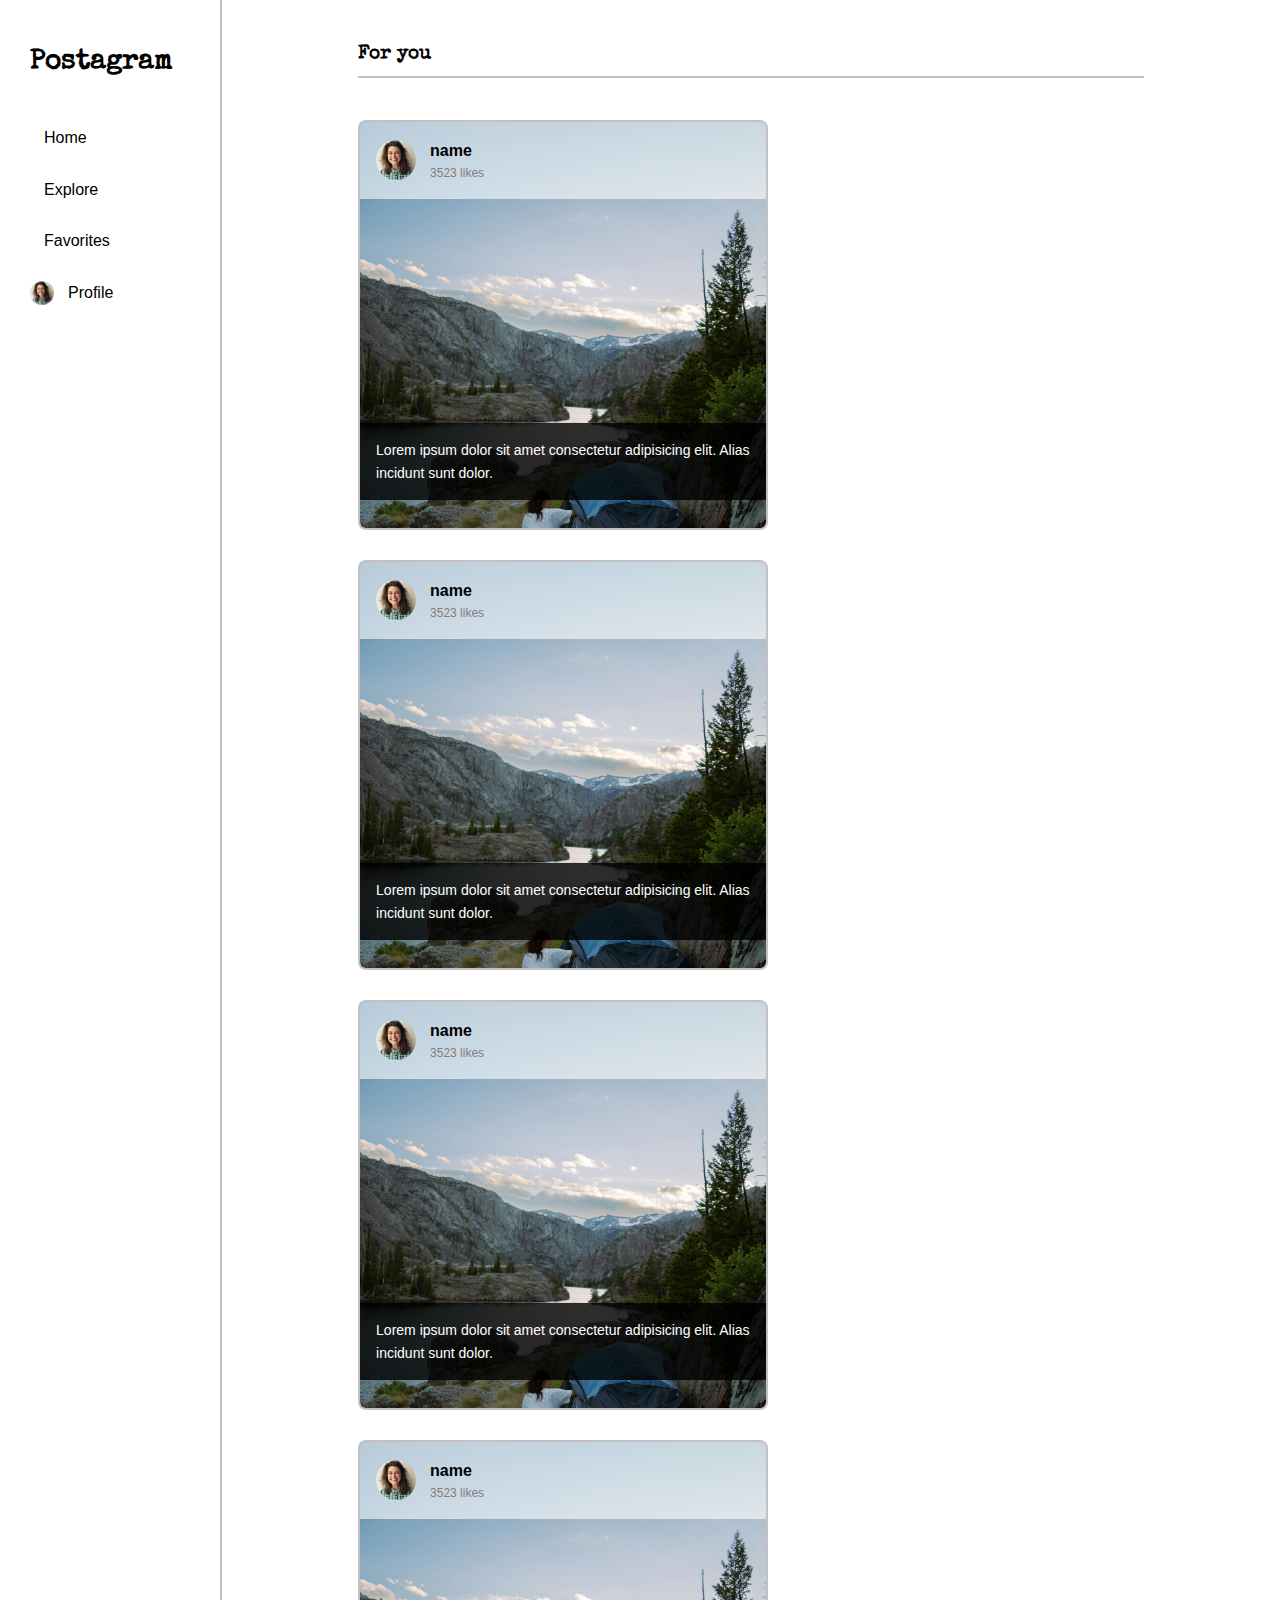
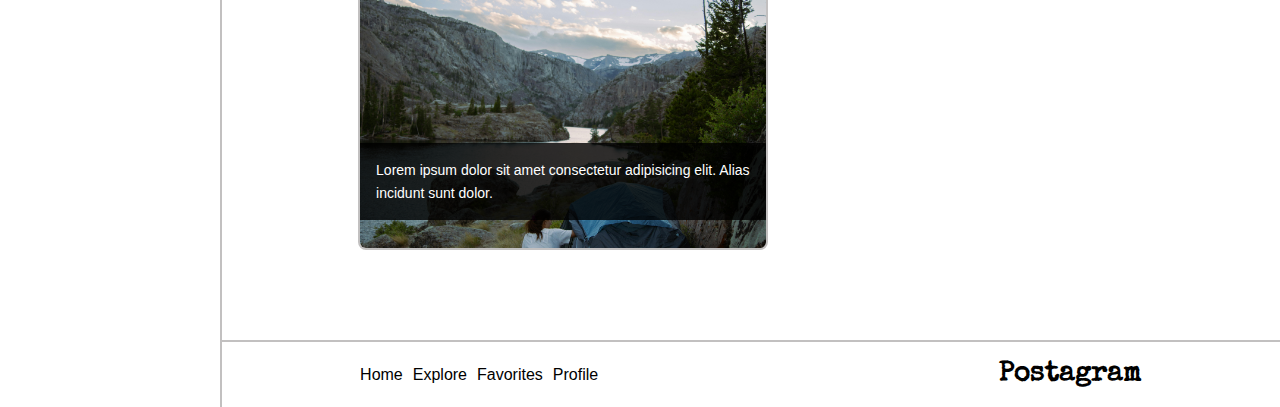
<file: index.html>
<!DOCTYPE html>
<html lang="en">
  <head>
    <meta charset="UTF-8" />
    <meta name="viewport" content="width=device-width, initial-scale=1.0" />
    <title>Postagram - Home</title>
    <link
      rel="stylesheet"
      href="https://cdnjs.cloudflare.com/ajax/libs/font-awesome/6.6.0/css/all.min.css"
      integrity="sha512-Kc323vGBEqzTmouAECnVceyQqyqdsSiqLQISBL29aUW4U/M7pSPA/gEUZQqv1cwx4OnYxTxve5UMg5GT6L4JJg=="
      crossorigin="anonymous"
      referrerpolicy="no-referrer"
    />
    <link rel="preconnect" href="https://fonts.googleapis.com" />
    <link rel="preconnect" href="https://fonts.gstatic.com" crossorigin />
    <link
      href="https://fonts.googleapis.com/css2?family=Special+Elite&display=swap"
      rel="stylesheet"
    />
    <link rel="stylesheet" href="/assets/css/global.css" />
    <link rel="stylesheet" href="/assets/css/index.css" />
  </head>
  <body>
    <div class="layout-container">
      <!-- Sidebar menu desktop -->
      <aside class="sidebar-container d-none__mobile">
        <div class="sidebar-logo">
          <h3>Postagram</h3>
        </div>

        <nav>
          <ul class="sidebar-menu">
            <li>
              <a class="flex-row" href="index.html">
                <span class="d-flex"
                  ><i class="fa-solid fa-house fa-icon"></i
                ></span>
                <span>Home</span>
              </a>
            </li>
            <li>
              <a class="flex-row" href="explore.html">
                <span class="d-flex"
                  ><i class="fa-solid fa-magnifying-glass fa-icon"></i
                ></span>
                <span>Explore</span></a
              >
            </li>
            <li>
              <a class="flex-row" href="favorites.html">
                <span class="d-flex"
                  ><i class="fa-regular fa-heart fa-icon"></i
                ></span>
                <span> Favorites </span>
              </a>
            </li>
            <li class="profile-link__container">
              <a class="flex-row" href="profile.html">
                <span class="d-flex"
                  ><img
                    class="profile-img"
                    src="/assets/images/card-profile-img.jpg"
                    alt="Profile image"
                /></span>
                <span> Profile</span></a
              >
            </li>
          </ul>
        </nav>
      </aside>

      <!-- card section grid -->
      <div class="w-full">
        <header class="header__mobile d-none__desktop">
          <div class="sidebar-logo">
            <h3>Postagram</h3>
          </div>
          <a href="settings.html" aria-label="settings">
            <i class="fa-solid fa-gear"></i>
          </a>
        </header>

        <main class="main-content">
          <div class="main-content__header d-none__mobile">
            <h3>For you</h3>
          </div>

          <section class="cards-section">
            <article class="card-container">
              <a href="detail.html">
                <!-- image section -->
                <div class="card__image">
                  <img src="/assets/images/card-bg-img.jpg" alt="Post image" />
                </div>

                <!-- profile details section -->
                <div class="card__profile-section">
                  <div class="flex-row">
                    <span class="d-flex"
                      ><img
                        class="profile-img"
                        src="/assets/images/card-profile-img.jpg"
                        alt="Profile image"
                    /></span>
                    <div class="card__profile-details">
                      <p class="card__profile-details-name">name</p>
                      <p class="card__profile-details-likes">3523 likes</p>
                    </div>
                  </div>
                  <div>
                    <div class="flex-row favorites-link">
                      <span><i class="fa-regular fa-heart fa-icon"></i></span>
                    </div>
                  </div>
                </div>

                <!-- overlay section -->
                <div class="card__overlay">
                  <p class="card__overlay-text">
                    Lorem ipsum dolor sit amet consectetur adipisicing elit.
                    Alias incidunt sunt dolor.
                  </p>
                </div>
              </a>
            </article>
            <article class="card-container">
              <a href="detail.html">
                <!-- image section -->
                <div class="card__image">
                  <img src="/assets/images/card-bg-img.jpg" alt="Post image" />
                </div>

                <!-- profile details section -->
                <div class="card__profile-section">
                  <div class="flex-row">
                    <span class="d-flex"
                      ><img
                        class="profile-img"
                        src="/assets/images/card-profile-img.jpg"
                        alt="Profile image"
                    /></span>
                    <div class="card__profile-details">
                      <p class="card__profile-details-name">name</p>
                      <p class="card__profile-details-likes">3523 likes</p>
                    </div>
                  </div>
                  <div>
                    <div class="flex-row favorites-link">
                      <span><i class="fa-regular fa-heart fa-icon"></i></span>
                    </div>
                  </div>
                </div>

                <!-- overlay section -->
                <div class="card__overlay">
                  <p class="card__overlay-text">
                    Lorem ipsum dolor sit amet consectetur adipisicing elit.
                    Alias incidunt sunt dolor.
                  </p>
                </div>
              </a>
            </article>
            <article class="card-container">
              <a href="detail.html">
                <!-- image section -->
                <div class="card__image">
                  <img src="/assets/images/card-bg-img.jpg" alt="Post image" />
                </div>

                <!-- profile details section -->
                <div class="card__profile-section">
                  <div class="flex-row">
                    <span class="d-flex"
                      ><img
                        class="profile-img"
                        src="/assets/images/card-profile-img.jpg"
                        alt="Profile image"
                    /></span>
                    <div class="card__profile-details">
                      <p class="card__profile-details-name">name</p>
                      <p class="card__profile-details-likes">3523 likes</p>
                    </div>
                  </div>
                  <div>
                    <div class="flex-row favorites-link">
                      <span><i class="fa-regular fa-heart fa-icon"></i></span>
                    </div>
                  </div>
                </div>

                <!-- overlay section -->
                <div class="card__overlay">
                  <p class="card__overlay-text">
                    Lorem ipsum dolor sit amet consectetur adipisicing elit.
                    Alias incidunt sunt dolor.
                  </p>
                </div>
              </a>
            </article>
            <article class="card-container">
              <a href="detail.html">
                <!-- image section -->
                <div class="card__image">
                  <img src="/assets/images/card-bg-img.jpg" alt="Post image" />
                </div>

                <!-- profile details section -->
                <div class="card__profile-section">
                  <div class="flex-row">
                    <span class="d-flex"
                      ><img
                        class="profile-img"
                        src="/assets/images/card-profile-img.jpg"
                        alt="Profile image"
                    /></span>
                    <div class="card__profile-details">
                      <p class="card__profile-details-name">name</p>
                      <p class="card__profile-details-likes">3523 likes</p>
                    </div>
                  </div>
                  <div>
                    <div class="flex-row favorites-link">
                      <span><i class="fa-regular fa-heart fa-icon"></i></span>
                    </div>
                  </div>
                </div>

                <!-- overlay section -->
                <div class="card__overlay">
                  <p class="card__overlay-text">
                    Lorem ipsum dolor sit amet consectetur adipisicing elit.
                    Alias incidunt sunt dolor.
                  </p>
                </div>
              </a>
            </article>
          </section>
        </main>

        <footer class="footer-section d-none__mobile">
          <div class="footer__container">
            <nav>
              <ul class="footer__nav-items">
                <li><a href="home.html">Home</a></li>
                <li><a href="explore.html">Explore</a></li>
                <li><a href="favorites.html">Favorites</a></li>
                <li><a href="profile.html">Profile</a></li>
              </ul>
              <div class="footer__logo">
                <h3>Postagram</h3>
              </div>
            </nav>
          </div>
        </footer>
        <footer class="footer__nav-items-mobile d-none__desktop">
          <nav>
            <ul class="footer-menu">
              <li>
                <a class="flex-row" href="index.html" aria-label="Home">
                  <i class="fa-solid fa-house fa-icon"></i>
                </a>
              </li>
              <li>
                <a class="flex-row" href="explore.html" aria-label="Explore">
                  <i class="fa-solid fa-magnifying-glass fa-icon"></i>
                </a>
              </li>
              <li>
                <a
                  class="flex-row"
                  href="favorites.html"
                  aria-label="Favorites"
                >
                  <i class="fa-regular fa-heart fa-icon"></i>
                </a>
              </li>
              <li class="profile-link__container">
                <a class="flex-row" href="profile.html" aria-label="Profile">
                  <img
                    class="profile-img"
                    src="/assets/images/card-profile-img.jpg"
                    alt=""
                  />
                </a>
              </li>
            </ul>
          </nav>
        </footer>
      </div>
    </div>
  </body>
</html>
</file>
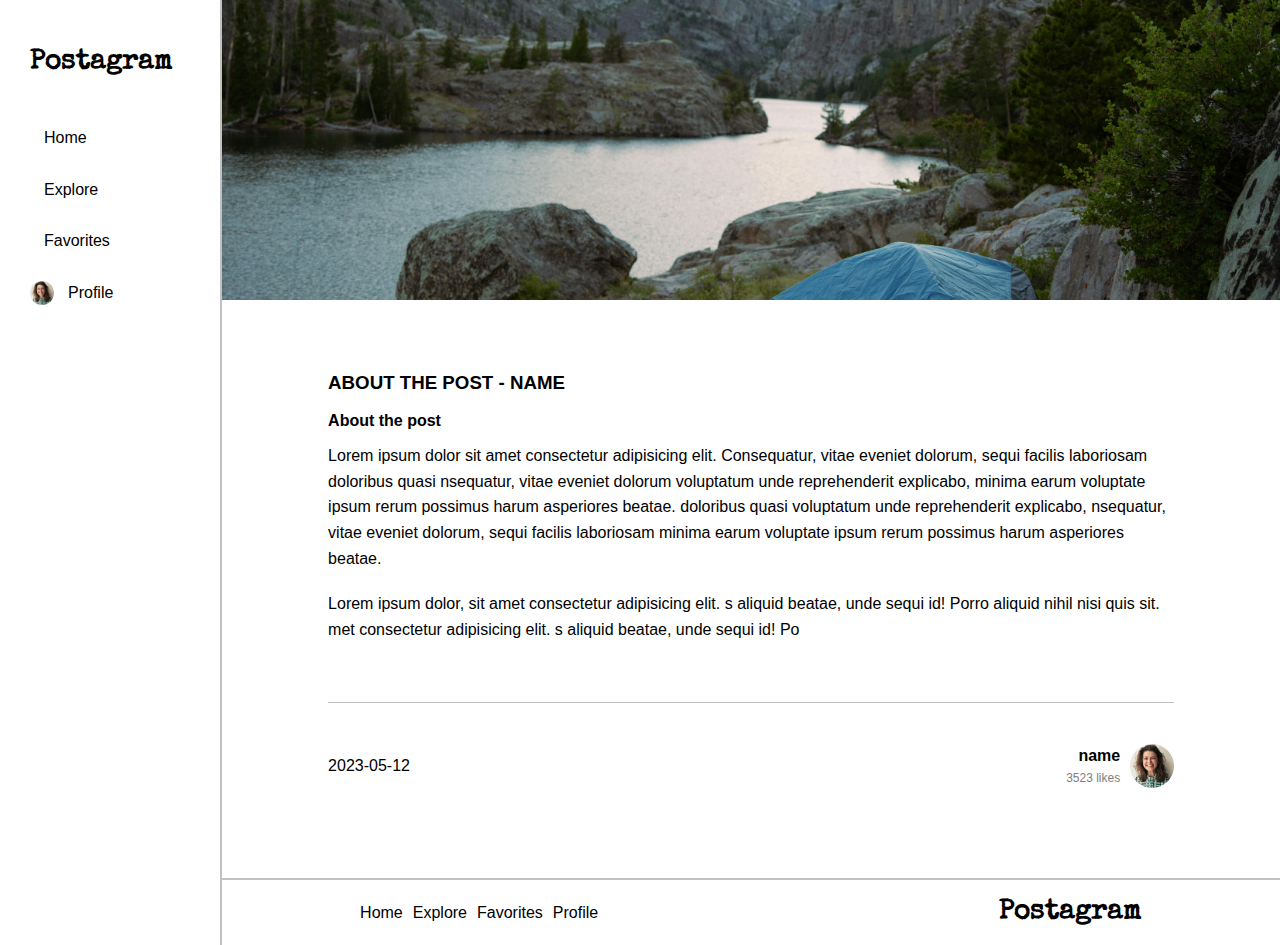
<file: detail.html>
<!DOCTYPE html>
<html lang="en">
  <head>
    <meta charset="UTF-8" />
    <meta name="viewport" content="width=device-width, initial-scale=1.0" />
    <title>Postagram - Home</title>
    <link
      rel="stylesheet"
      href="https://cdnjs.cloudflare.com/ajax/libs/font-awesome/6.6.0/css/all.min.css"
      integrity="sha512-Kc323vGBEqzTmouAECnVceyQqyqdsSiqLQISBL29aUW4U/M7pSPA/gEUZQqv1cwx4OnYxTxve5UMg5GT6L4JJg=="
      crossorigin="anonymous"
      referrerpolicy="no-referrer"
    />
    <link rel="preconnect" href="https://fonts.googleapis.com" />
    <link rel="preconnect" href="https://fonts.gstatic.com" crossorigin />
    <link
      href="https://fonts.googleapis.com/css2?family=Special+Elite&display=swap"
      rel="stylesheet"
    />
    <link rel="stylesheet" href="/assets/css/global.css" />
    <link rel="stylesheet" href="/assets/css/detail.css" />
    <link rel="stylesheet" href="/assets/css/index.css" />
  </head>
  <body>
    <div class="layout-container">
      <!-- Sidebar menu desktop -->
      <aside class="sidebar-container d-none__mobile">
        <div class="sidebar-logo">
          <h3>Postagram</h3>
        </div>

        <nav>
          <ul class="sidebar-menu">
            <li>
              <a class="flex-row" href="index.html">
                <span class="d-flex"
                  ><i class="fa-solid fa-house fa-icon"></i
                ></span>
                <span>Home</span>
              </a>
            </li>
            <li>
              <a class="flex-row" href="explore.html">
                <span class="d-flex"
                  ><i class="fa-solid fa-magnifying-glass fa-icon"></i
                ></span>
                <span>Explore</span></a
              >
            </li>
            <li>
              <a class="flex-row" href="favorites.html">
                <span class="d-flex"
                  ><i class="fa-regular fa-heart fa-icon"></i
                ></span>
                <span> Favorites </span>
              </a>
            </li>
            <li class="profile-link__container">
              <a class="flex-row" href="profile.html">
                <span class="d-flex"
                  ><img
                    class="profile-img"
                    src="/assets/images/pexels-olly-774909.jpg"
                    alt="Profile image"
                /></span>
                <span> Profile</span></a
              >
            </li>
          </ul>
        </nav>
      </aside>

      <!-- card section grid -->
      <div class="w-full">
        <header
          class="header-mobile__detail-page header__mobile d-none__desktop"
        >
          <div class="sidebar-logo">
            <h3>Postagram</h3>
          </div>
          <a href="settings.html" aria-label="settings">
            <i class="fa-solid fa-gear"></i>
          </a>
        </header>

        <main class="main-content__detail-page">
          <div class="header-img__detail-page">
            <img
              src="/assets/images/pexels-alexmoliski-27084970.jpg"
              alt="Post image"
            />
          </div>

          <div class="contet__detail-page">
            <h3>ABOUT THE POST - NAME</h3>
            <h4>About the post</h4>
            <p>
              Lorem ipsum dolor sit amet consectetur adipisicing elit.
              Consequatur, vitae eveniet dolorum, sequi facilis laboriosam
              doloribus quasi nsequatur, vitae eveniet dolorum voluptatum unde
              reprehenderit explicabo, minima earum voluptate ipsum rerum
              possimus harum asperiores beatae. doloribus quasi voluptatum unde
              reprehenderit explicabo, nsequatur, vitae eveniet dolorum, sequi
              facilis laboriosam minima earum voluptate ipsum rerum possimus
              harum asperiores beatae.
              <span
                >Lorem ipsum dolor, sit amet consectetur adipisicing elit. s
                aliquid beatae, unde sequi id! Porro aliquid nihil nisi quis
                sit. met consectetur adipisicing elit. s aliquid beatae, unde
                sequi id! Po</span
              >
            </p>
          </div>

          <div class="profile-section__detail-page">
            <div class="profile-date__detail-page">
              <p>2023-05-12</p>
            </div>

            <div class="profile-detail__detail-page">
              <div class="card__profile-details">
                <p class="card__profile-details-name">name</p>
                <p class="card__profile-details-likes">3523 likes</p>
              </div>
              <div class="d-flex">
                <img
                  class="profile-img__detail-page"
                  src="/assets/images/pexels-olly-774909.jpg"
                  alt="Profile image"
                />
              </div>
            </div>
          </div>
        </main>

        <footer class="footer-section d-none__mobile">
          <div class="footer__container">
            <nav>
              <ul class="footer__nav-items">
                <li><a href="home.html">Home</a></li>
                <li><a href="explore.html">Explore</a></li>
                <li><a href="favorites.html">Favorites</a></li>
                <li><a href="profile.html">Profile</a></li>
              </ul>
              <div class="footer__logo">
                <h3>Postagram</h3>
              </div>
            </nav>
          </div>
        </footer>
        <footer class="footer__nav-items-mobile d-none__desktop">
          <nav>
            <ul class="footer-menu">
              <li>
                <a class="flex-row" href="index.html" aria-label="Home">
                  <i class="fa-solid fa-house fa-icon"></i>
                </a>
              </li>
              <li>
                <a class="flex-row" href="explore.html" aria-label="Explore">
                  <i class="fa-solid fa-magnifying-glass fa-icon"></i>
                </a>
              </li>
              <li>
                <a
                  class="flex-row"
                  href="favorites.html"
                  aria-label="Favorites"
                >
                  <i class="fa-regular fa-heart fa-icon"></i>
                </a>
              </li>
              <li class="profile-link__container">
                <a class="flex-row" href="profile.html" aria-label="Profile">
                  <img
                    class="profile-img"
                    src="/assets/images/pexels-olly-774909.jpg"
                    alt="Profile image"
                  />
                </a>
              </li>
            </ul>
          </nav>
        </footer>
      </div>
    </div>
  </body>
</html>
</file>
<file: assets/css/global.css>
* {
  margin: 0;
  padding: 0;
  box-sizing: border-box;
}

html,
body {
  height: 100%;
  font-family: Arial, Helvetica, sans-serif;
  line-height: 1.6;
}

body {
  font-family: Arial, Helvetica, sans-serif;
  font-size: 16px;
  line-height: 1.6;
  color: #000;
}

ul {
  margin: 0;
  padding: 0;
  list-style: none;
}
a {
  text-decoration: none;
  color: #000;
}
</file>
<file: assets/css/index.css>
/* helper class */
.d-flex {
  display: flex;
}

.w-full {
  width: 100%;
}

.flex-row {
  display: flex;
  align-items: center;
  justify-content: center;
  flex-direction: row;
  gap: 8px;
}

/* sidebar component */
.layout-container {
  display: flex;
  min-height: 100vh;
  width: 100%;
}

/* Sidebar container styling */
.sidebar-container {
  width: 20%;
  min-height: 100vh;
  border-right: 2px solid #c2c0c0;
  /* display: flex;
  flex-direction: column; */
  padding: 40px 30px;
}

.sidebar-logo {
  /* specific font for Logo brand */
  font-family: "Special Elite", system-ui;

  text-align: left;
  align-items: flex-start;
  padding-bottom: 40px;
  font-size: 24px;
}

.sidebar-menu {
  list-style: none;
  flex-direction: column;
  align-items: center;
}

.sidebar-menu li {
  display: flex;
  align-items: flex-start;
  padding-bottom: 26px;
}

.fa-icon {
  /* custom icon size */
  font-size: 22px;
}

.sidebar-menu li a:hover {
  font-weight: 600;
  /* transition: ; 
  scale: ;
  */
}

/* Space between icons and text */
.flex-row span {
  margin-right: 6px;
}

.profile-img {
  width: 24px;
  height: 24px;
  border-radius: 50%;
  object-fit: cover;
}

/* main content home */
.main-content {
  width: 80%;
  padding: 40px 30px;
  margin: 0 auto;
}

.main-content__header {
  /* specific font for header */
  font-family: "Special Elite", system-ui;

  position: relative;
  width: 100%;
  margin-bottom: 50px;
}
.main-content__header::after {
  content: "";
  position: absolute;
  left: 0;
  width: 100%;
  height: 2px;
  margin: 6px 0;
  background-color: #c2c0c0;
}

.cards-section {
  display: grid;
  grid-template-columns: repeat(auto-fit, minmax(400px, 1fr));
  gap: 30px;
}

.card-container {
  display: flex;
  align-items: flex-start;
  position: relative;
  max-width: 410px;
  height: 410px;
  border: 2px solid #c2c0c0;
  border-radius: 8px;
  overflow: hidden;
}

.card__image img {
  width: 100%;
  height: auto;
  object-fit: contain;
}

.card__profile-section {
  position: absolute;
  top: 0;
  left: 0;
  width: 100%;
  padding: 16px;
  display: flex;
  justify-content: space-between;
  align-items: center;
  background-color: rgba(255, 255, 255, 0.6);
}
.card__profile-section .profile-img {
  width: 40px;
  height: 40px;
}

.card__profile-details {
  display: flex;
  flex-direction: column;
}

.card__profile-details-name {
  font-weight: 600;
}
.card__profile-details-likes {
  font-size: 12px;
  color: rgb(130, 125, 125);
}

/* Hover effect for the heart icon */
.favorites-link:hover .fa-icon {
  color: red;
}

.card__overlay {
  position: absolute;
  bottom: 28px;
  left: 0;
  width: 100%;
  padding: 16px;
  background-color: rgba(0, 0, 0, 0.8);
  color: #fff;
  text-align: left;
  z-index: 1;
}

.card__overlay-text {
  font-size: 14px;
  margin: 0;
}

.footer-section {
  min-width: 100%;
  border-top: 2px solid #c2c0c0;
  margin-top: 50px;
  padding: 10px 40px;
}

.footer__container nav {
  display: flex;
  width: 80%;
  align-items: center;
  justify-content: space-between;
  margin: auto;
}
.footer__nav-items {
  display: flex;
  flex-direction: row;
  gap: 10px;
}

.footer__logo {
  /* specific font for Logo brand */
  font-family: "Special Elite", system-ui;

  text-align: right;
  align-items: flex-end;
  font-size: 24px;
}

/* media queries for mobile and ipad deveices */
/* for mobile devices */
@media screen and (max-width: 576px) {
  .d-none__mobile {
    display: none;
  }
  .display__mobile {
    display: block;
  }

  .layout-container {
    padding: 0;
    margin: 0;
    position: relative;
  }
  /* detail page remove margin */
  .header-mobile__detail-page.header__mobile {
    margin-bottom: 0;
  }

  .header__mobile {
    display: flex;
    align-items: center;
    justify-content: space-between;
    padding: 16px;
    margin-bottom: 20px;

    width: 100%;
    border-bottom: 2px solid #c2c0c0;
    /* display: flex;
  flex-direction: column; */
  }

  .header__mobile .sidebar-logo {
    font-size: 16px;
    padding-bottom: unset;
  }

  .main-content {
    width: 100%;
    padding: 0px;
    margin: auto;
  }

  .cards-section {
    display: flex;
    flex-direction: column;
    align-items: center;
  }

  .card-container {
    width: 100%;
    max-width: 400px;
    height: 420px;
  }

  .card__image img {
    width: 100%;
    height: auto;
  }

  .footer-menu {
    display: flex;
    justify-content: space-between;
    padding: 20px 15px;
  }
}

/* For very small mobile devices, less than 320px */
@media screen and (max-width: 320px) {
  .main-content {
    width: 100%;
    padding: 10px;
    margin: 0;
  }

  .cards-section {
    display: flex;
    flex-direction: column;
    align-items: center;
  }

  .card-container {
    width: 100%;
    max-width: 300px;
    height: auto;
    margin-bottom: 16px;
  }
}

/* for bigger devices than mobile */
@media screen and (min-width: 576px) {
  .d-none__desktop {
    display: none;
  }
  .display__desktop {
    display: block;
  }
}
</file>
<file: assets/css/detail.css>
.main-content__detail-page {
  width: 100%;
  margin: auto;
  position: relative;
}

.header-img__detail-page img {
  width: 100%;
  height: 300px;
  object-fit: cover;
  margin-bottom: 60px;
}

.contet__detail-page {
  width: 80%;
  margin: auto;
  padding-bottom: 60px;
}


.contet__detail-page h3,
h4 {
  margin-bottom: 10px;
}

.contet__detail-page p span {
  display: block;
  margin-top: 20px;
}

.profile-section__detail-page {
  width: 80%;
  display: flex;
  justify-content: space-between;
  align-items: center;
  padding: 40px 0;
  margin: auto;
  border-top: 1px solid  #c2c0c0;
  
}

.profile-detail__detail-page {
  display: flex;
  align-items: center;
  justify-content: center;

}

.profile-detail__detail-page .card__profile-details {
  text-align: right;
  padding-right: 10px;
}

.profile-img__detail-page {
  width: 44px;
  height: 44px;
  border-radius: 50%;
  object-fit: cover;
}
</file>
